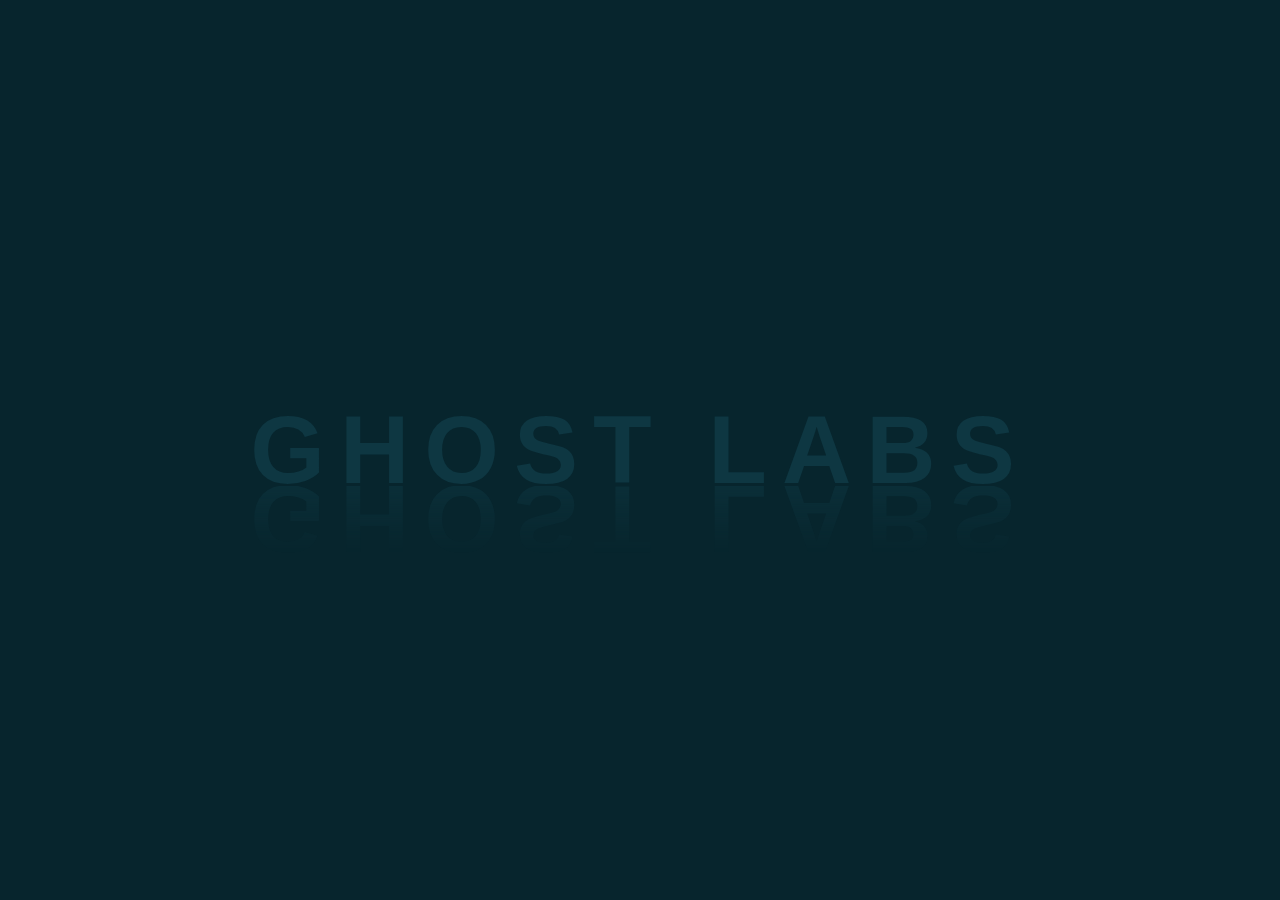
<file: index.html>
<!doctype html>
<html lang="en">
  <head>
    <meta charset="utf-8">
    <meta name="viewport" content="width=device-width, initial-scale=1">
    <title>WELCOME TO GHOST LABS</title>
    <link rel="stylesheet" href="css/anmate.css">
  </head>
  <body>
    <a href="home.html"><h2 contenteditable="true">GHOST LABS</h2></a>
  </body>
</html>
</file>
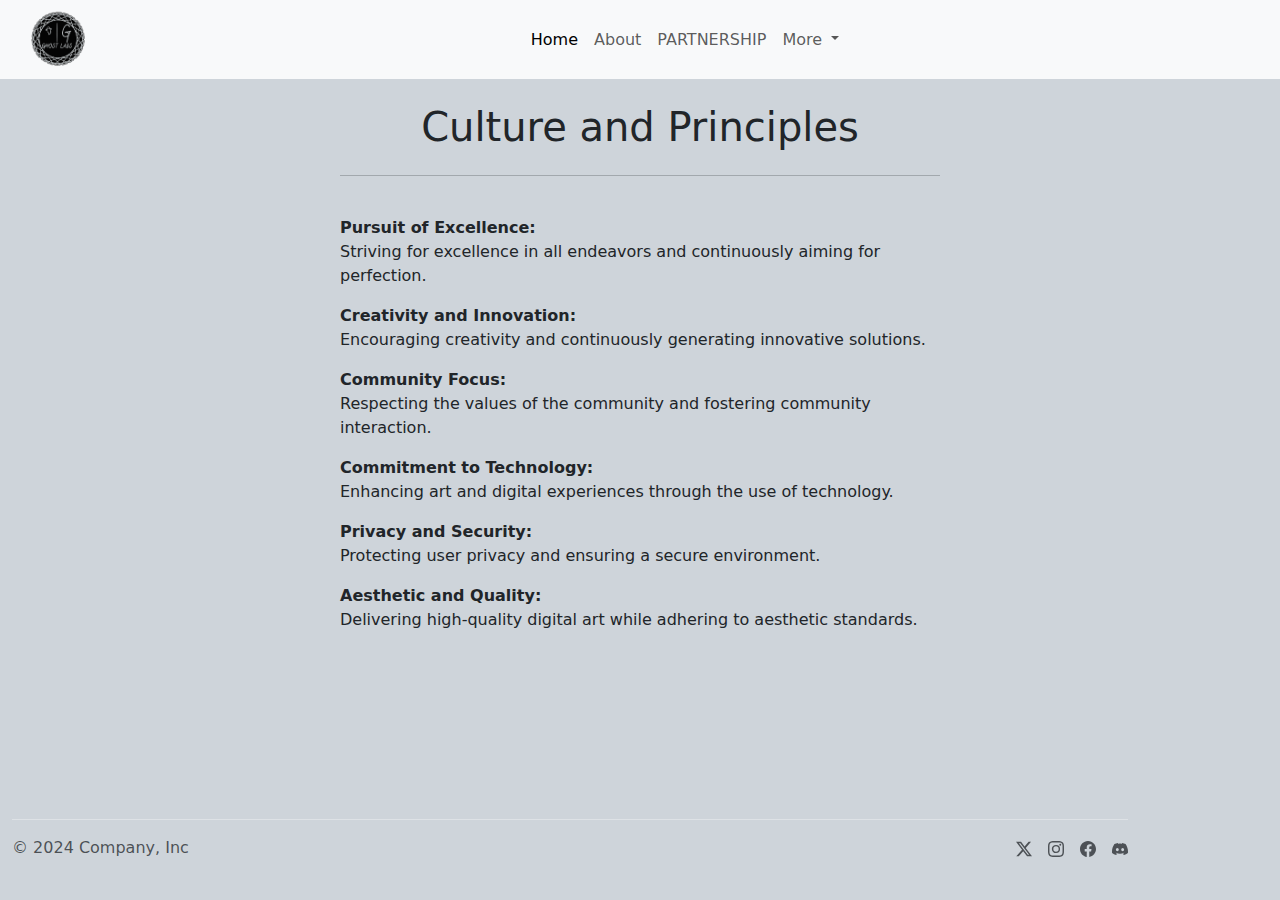
<file: Culture-and-Principles.html>
<!doctype html>
<html lang="en">

<head>
  <meta charset="utf-8">
  <meta name="viewport" content="width=device-width, initial-scale=1">
  <title>WELCOME TO GHOST LABS</title>
  <link rel="stylesheet" href="css/style.css">
  <link href="https://cdn.jsdelivr.net/npm/bootstrap@5.3.3/dist/css/bootstrap.min.css" rel="stylesheet"
    integrity="sha384-QWTKZyjpPEjISv5WaRU9OFeRpok6YctnYmDr5pNlyT2bRjXh0JMhjY6hW+ALEwIH" crossorigin="anonymous">
</head>

<body>

  <nav class="navbar sticky-sm-top navbar-expand-lg bg-body-tertiary">
    <div class="container-fluid" style="max-height:63px;">
      <img id="myImage" class="img-fluid" src="assent/ghost labs logo.svg" alt="logo">
      <button class="navbar-toggler" type="button" data-bs-toggle="collapse" data-bs-target="#navbarNavDropdown" aria-controls="navbarNavDropdown" aria-expanded="false" aria-label="Toggle navigation">
        <span class="navbar-toggler-icon"></span>
      </button>
      <div class="collapse navbar-collapse justify-content-evenly" id="navbarNavDropdown">
        <ul class="navbar-nav d-flex justify-content-end">
          <li class="nav-item">
            <a class="nav-link active" aria-current="page" href="home.html">Home</a>
          </li>
          <li class="nav-item">
            <a class="nav-link" href="about.html">About</a>
          </li>
          <li class="nav-item">
            <a class="nav-link" href="partnershıp.html">PARTNERSHIP</a>
          </li>
          <li class="nav-item dropdown">
            <a class="nav-link dropdown-toggle" href="#" role="button" data-bs-toggle="dropdown" aria-expanded="false">
              More
            </a>
            <ul class="dropdown-menu">
              <li><a class="dropdown-item" href="licence.html">Licence</a></li>
              <li><a class="dropdown-item" href="Culture-and-Principles.html">Culture
                and Principles</a></li>
              <li><a class="dropdown-item" href="termsconditions.html">TERMS &
                CONDITIONS</a></li>
            </ul>
          </li>
        </ul>
      </div>
    </div>
  </nav>

  <main class="container d-flex justify-content-center">
    <div class="row">
      <div class="col-sm-12">
        <br>
        <header class="justify-content-center d-flex">
          <h1>Culture and Principles </h1>
        </header>
        <hr>
        <br>
        <div class="align-self-center" id="yourElement">
          <p>
            <strong>Pursuit of Excellence:</strong> <br> Striving for excellence in all endeavors and continuously aiming for
            perfection.
          </p>
          <p>
            <strong>Creativity and Innovation:</strong> <br> Encouraging creativity and continuously generating innovative
            solutions.
          </p>
          <p>

            <strong>Community Focus:</strong> <br> Respecting the values of the community and fostering community
            interaction.
          </p>
          <p>

            <strong>Commitment to Technology:</strong> <br> Enhancing art and digital experiences through the use of
            technology.
          </p>
          <p>

            <strong>Privacy and Security:</strong> <br> Protecting user privacy and ensuring a secure environment.
          </p>
          <p>

            <strong>Aesthetic and Quality:</strong> <br> Delivering high-quality digital art while adhering to aesthetic
            standards.
          </p>
          <p>
        </div>
      </div>
    </div>

  </main>

  <!-- <script src="js/footer.js"></script> -->

  <script src="https://cdn.jsdelivr.net/npm/bootstrap@5.3.3/dist/js/bootstrap.bundle.min.js"
    integrity="sha384-YvpcrYf0tY3lHB60NNkmXc5s9fDVZLESaAA55NDzOxhy9GkcIdslK1eN7N6jIeHz"
    crossorigin="anonymous"></script>
<script src="js/imgno.js"></script>
<script src="js/style.js"></script>
<script src="js/footer.js"></script>
<div class="container " id="footer">
  <footer class="footer mt-auto  d-flex flex-wrap justify-content-between align-items-center py-3 my-4 border-top">
    <div class="col-md-4 d-flex align-items-center">
      <span class="mb-3 mb-md-0 text-body-secondary">© 2024 Company, Inc</span>
    </div>

    <ul class="nav col-md-4  justify-content-end list-unstyled d-flex">
      <li class="ms-3"><a class="text-body-secondary" href="https://twitter.com/labs_ghost"><svg xmlns="http://www.w3.org/2000/svg" width="16"
            height="16" fill="currentColor" class="bi bi-twitter-x" viewBox="0 0 16 16">
            <path
              d="M12.6.75h2.454l-5.36 6.142L16 15.25h-4.937l-3.867-5.07-4.425 5.07H.316l5.733-6.57L0 .75h5.063l3.495 4.633L12.601.75Zm-.86 13.028h1.36L4.323 2.145H2.865z" />
          </svg></a></li>
      <li class="ms-3"><a class="text-body-secondary" href="https://www.instagram.com/labs_ghost/"><svg xmlns="http://www.w3.org/2000/svg" width="16"
            height="16" fill="currentColor" class="bi bi-instagram" viewBox="0 0 16 16">
            <path
              d="M8 0C5.829 0 5.556.01 4.703.048 3.85.088 3.269.222 2.76.42a3.9 3.9 0 0 0-1.417.923A3.9 3.9 0 0 0 .42 2.76C.222 3.268.087 3.85.048 4.7.01 5.555 0 5.827 0 8.001c0 2.172.01 2.444.048 3.297.04.852.174 1.433.372 1.942.205.526.478.972.923 1.417.444.445.89.719 1.416.923.51.198 1.09.333 1.942.372C5.555 15.99 5.827 16 8 16s2.444-.01 3.298-.048c.851-.04 1.434-.174 1.943-.372a3.9 3.9 0 0 0 1.416-.923c.445-.445.718-.891.923-1.417.197-.509.332-1.09.372-1.942C15.99 10.445 16 10.173 16 8s-.01-2.445-.048-3.299c-.04-.851-.175-1.433-.372-1.941a3.9 3.9 0 0 0-.923-1.417A3.9 3.9 0 0 0 13.24.42c-.51-.198-1.092-.333-1.943-.372C10.443.01 10.172 0 7.998 0zm-.717 1.442h.718c2.136 0 2.389.007 3.232.046.78.035 1.204.166 1.486.275.373.145.64.319.92.599s.453.546.598.92c.11.281.24.705.275 1.485.039.843.047 1.096.047 3.231s-.008 2.389-.047 3.232c-.035.78-.166 1.203-.275 1.485a2.5 2.5 0 0 1-.599.919c-.28.28-.546.453-.92.598-.28.11-.704.24-1.485.276-.843.038-1.096.047-3.232.047s-2.39-.009-3.233-.047c-.78-.036-1.203-.166-1.485-.276a2.5 2.5 0 0 1-.92-.598 2.5 2.5 0 0 1-.6-.92c-.109-.281-.24-.705-.275-1.485-.038-.843-.046-1.096-.046-3.233s.008-2.388.046-3.231c.036-.78.166-1.204.276-1.486.145-.373.319-.64.599-.92s.546-.453.92-.598c.282-.11.705-.24 1.485-.276.738-.034 1.024-.044 2.515-.045zm4.988 1.328a.96.96 0 1 0 0 1.92.96.96 0 0 0 0-1.92m-4.27 1.122a4.109 4.109 0 1 0 0 8.217 4.109 4.109 0 0 0 0-8.217m0 1.441a2.667 2.667 0 1 1 0 5.334 2.667 2.667 0 0 1 0-5.334" />
          </svg></a></li>
      <li class="ms-3"><a class="text-body-secondary" href="https://www.facebook.com/profile.php?id=61555686035013"><svg xmlns="http://www.w3.org/2000/svg" width="16"
            height="16" fill="currentColor" class="bi bi-facebook" viewBox="0 0 16 16">
            <path
              d="M16 8.049c0-4.446-3.582-8.05-8-8.05C3.58 0-.002 3.603-.002 8.05c0 4.017 2.926 7.347 6.75 7.951v-5.625h-2.03V8.05H6.75V6.275c0-2.017 1.195-3.131 3.022-3.131.876 0 1.791.157 1.791.157v1.98h-1.009c-.993 0-1.303.621-1.303 1.258v1.51h2.218l-.354 2.326H9.25V16c3.824-.604 6.75-3.934 6.75-7.951" />
          </svg></a></li>
      <li class="ms-3"><a class="text-body-secondary" href="#"><svg xmlns="http://www.w3.org/2000/svg" width="16"
            height="16" fill="currentColor" class="bi bi-discord" viewBox="0 0 16 16">
            <path
              d="M13.545 2.907a13.2 13.2 0 0 0-3.257-1.011.05.05 0 0 0-.052.025c-.141.25-.297.577-.406.833a12.2 12.2 0 0 0-3.658 0 8 8 0 0 0-.412-.833.05.05 0 0 0-.052-.025c-1.125.194-2.22.534-3.257 1.011a.04.04 0 0 0-.021.018C.356 6.024-.213 9.047.066 12.032q.003.022.021.037a13.3 13.3 0 0 0 3.995 2.02.05.05 0 0 0 .056-.019q.463-.63.818-1.329a.05.05 0 0 0-.01-.059l-.018-.011a9 9 0 0 1-1.248-.595.05.05 0 0 1-.02-.066l.015-.019q.127-.095.248-.195a.05.05 0 0 1 .051-.007c2.619 1.196 5.454 1.196 8.041 0a.05.05 0 0 1 .053.007q.121.1.248.195a.05.05 0 0 1-.004.085 8 8 0 0 1-1.249.594.05.05 0 0 0-.03.03.05.05 0 0 0 .003.041c.24.465.515.909.817 1.329a.05.05 0 0 0 .056.019 13.2 13.2 0 0 0 4.001-2.02.05.05 0 0 0 .021-.037c.334-3.451-.559-6.449-2.366-9.106a.03.03 0 0 0-.02-.019m-8.198 7.307c-.789 0-1.438-.724-1.438-1.612s.637-1.613 1.438-1.613c.807 0 1.45.73 1.438 1.613 0 .888-.637 1.612-1.438 1.612m5.316 0c-.788 0-1.438-.724-1.438-1.612s.637-1.613 1.438-1.613c.807 0 1.451.73 1.438 1.613 0 .888-.631 1.612-1.438 1.612" />
          </svg></a></li>
    </ul>
  </footer>
</div>
</body>

</html>
</file>
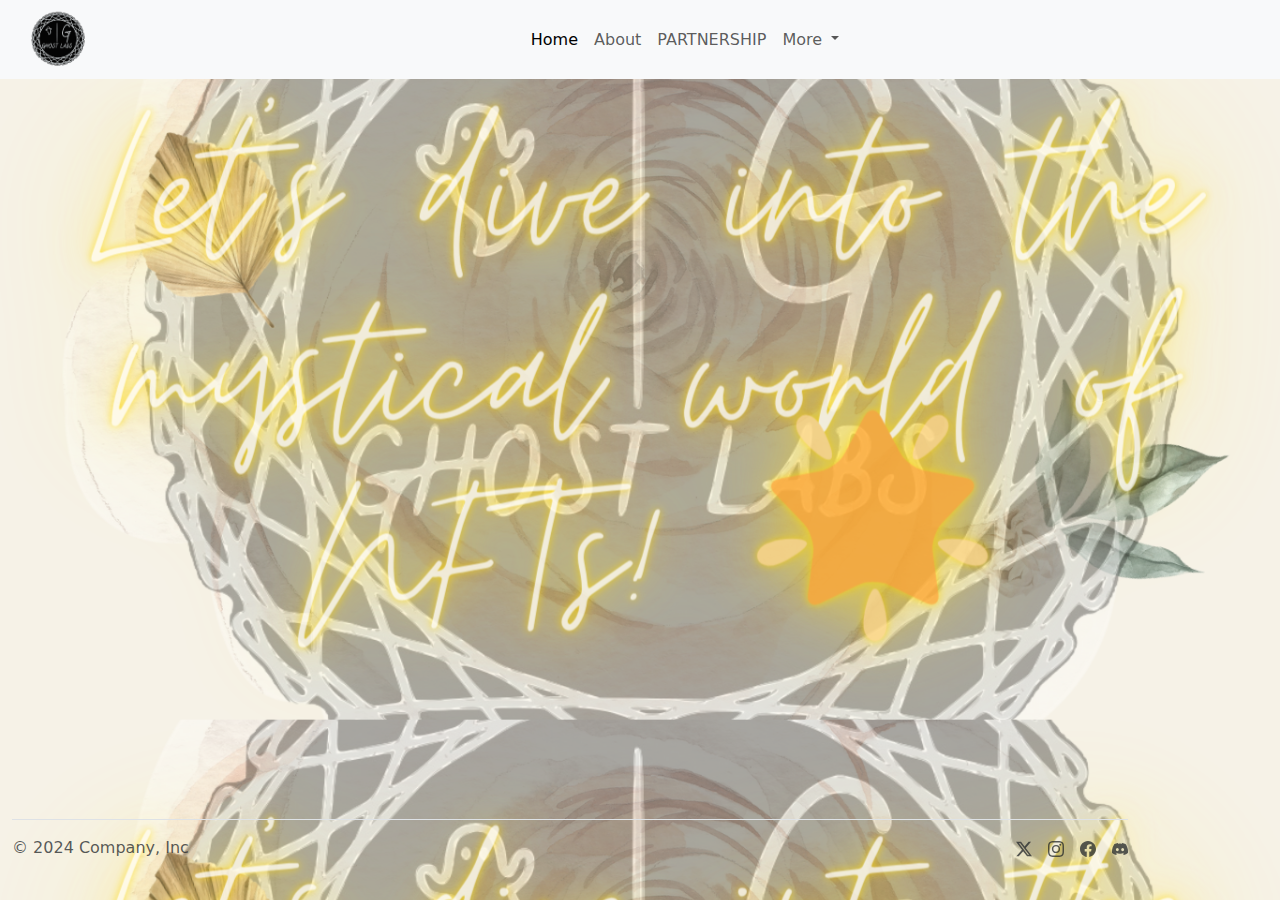
<file: home.html>
<!doctype html>
<html lang="en">

<head>
  <meta charset="utf-8">
  <meta name="viewport" content="width=device-width, initial-scale=1">
  <title>WELCOME TO GHOST LABS</title>
  <style>
    body {
      background-color: var(--bs-gray-400) !important;
    }
  </style>
  <link href="https://cdn.jsdelivr.net/npm/bootstrap@5.3.3/dist/css/bootstrap.min.css" rel="stylesheet"
    integrity="sha384-QWTKZyjpPEjISv5WaRU9OFeRpok6YctnYmDr5pNlyT2bRjXh0JMhjY6hW+ALEwIH" crossorigin="anonymous">
</head>

<body>

  <nav class="navbar sticky-sm-top navbar-expand-lg bg-body-tertiary">
    <div class="container-fluid" style="max-height:63px;">
      <img id="myImage" class="img-fluid" src="assent/ghost labs logo.svg" alt="logo">
      <button class="navbar-toggler" type="button" data-bs-toggle="collapse" data-bs-target="#navbarNavDropdown" aria-controls="navbarNavDropdown" aria-expanded="false" aria-label="Toggle navigation">
        <span class="navbar-toggler-icon"></span>
      </button>
      <div class="collapse navbar-collapse justify-content-evenly" id="navbarNavDropdown">
        <ul class="navbar-nav d-flex justify-content-end">
          <li class="nav-item">
            <a class="nav-link active" aria-current="page" href="home.html">Home</a>
          </li>
          <li class="nav-item">
            <a class="nav-link" href="about.html">About</a>
          </li>
          <li class="nav-item">
            <a class="nav-link" href="partnersh%C4%B1p.html">PARTNERSHIP</a>
          </li>
          <li class="nav-item dropdown">
            <a class="nav-link dropdown-toggle" href="#" role="button" data-bs-toggle="dropdown" aria-expanded="false">
              More
            </a>
            <ul class="dropdown-menu">
              <li><a class="dropdown-item" href="licence.html">Licence</a></li>
              <li><a class="dropdown-item" href="Culture-and-Principles.html">Culture
                and Principles</a></li>
              <li><a class="dropdown-item" href="terms&conditions.html">TERMS &
                CONDITIONS</a></li>
            </ul>
          </li>
        </ul>
      </div>
    </div>
  </nav>

  <script src="js/imgno.js"></script>
  <script src="js/script.js"></script>
  <script src="js/footer.js"></script>

  <script src="https://cdn.jsdelivr.net/npm/bootstrap@5.3.3/dist/js/bootstrap.bundle.min.js"
    integrity="sha384-YvpcrYf0tY3lHB60NNkmXc5s9fDVZLESaAA55NDzOxhy9GkcIdslK1eN7N6jIeHz"
    crossorigin="anonymous"></script>

  <div class="container " id="footer">
    <footer class="footer mt-auto  d-flex flex-wrap justify-content-between align-items-center py-3 my-4 border-top">
      <div class="col-md-4 d-flex align-items-center">
        <span class="mb-3 mb-md-0 text-body-secondary">© 2024 Company, Inc</span>
      </div>

      <ul class="nav col-md-4  justify-content-end list-unstyled d-flex">
        <li class="ms-3"><a class="text-body-secondary" href="https://twitter.com/labs_ghost"><svg xmlns="http://www.w3.org/2000/svg" width="16"
              height="16" fill="currentColor" class="bi bi-twitter-x" viewBox="0 0 16 16">
              <path
                d="M12.6.75h2.454l-5.36 6.142L16 15.25h-4.937l-3.867-5.07-4.425 5.07H.316l5.733-6.57L0 .75h5.063l3.495 4.633L12.601.75Zm-.86 13.028h1.36L4.323 2.145H2.865z" />
            </svg></a></li>
        <li class="ms-3"><a class="text-body-secondary" href="https://www.instagram.com/labs_ghost/"><svg xmlns="http://www.w3.org/2000/svg" width="16"
              height="16" fill="currentColor" class="bi bi-instagram" viewBox="0 0 16 16">
              <path
                d="M8 0C5.829 0 5.556.01 4.703.048 3.85.088 3.269.222 2.76.42a3.9 3.9 0 0 0-1.417.923A3.9 3.9 0 0 0 .42 2.76C.222 3.268.087 3.85.048 4.7.01 5.555 0 5.827 0 8.001c0 2.172.01 2.444.048 3.297.04.852.174 1.433.372 1.942.205.526.478.972.923 1.417.444.445.89.719 1.416.923.51.198 1.09.333 1.942.372C5.555 15.99 5.827 16 8 16s2.444-.01 3.298-.048c.851-.04 1.434-.174 1.943-.372a3.9 3.9 0 0 0 1.416-.923c.445-.445.718-.891.923-1.417.197-.509.332-1.09.372-1.942C15.99 10.445 16 10.173 16 8s-.01-2.445-.048-3.299c-.04-.851-.175-1.433-.372-1.941a3.9 3.9 0 0 0-.923-1.417A3.9 3.9 0 0 0 13.24.42c-.51-.198-1.092-.333-1.943-.372C10.443.01 10.172 0 7.998 0zm-.717 1.442h.718c2.136 0 2.389.007 3.232.046.78.035 1.204.166 1.486.275.373.145.64.319.92.599s.453.546.598.92c.11.281.24.705.275 1.485.039.843.047 1.096.047 3.231s-.008 2.389-.047 3.232c-.035.78-.166 1.203-.275 1.485a2.5 2.5 0 0 1-.599.919c-.28.28-.546.453-.92.598-.28.11-.704.24-1.485.276-.843.038-1.096.047-3.232.047s-2.39-.009-3.233-.047c-.78-.036-1.203-.166-1.485-.276a2.5 2.5 0 0 1-.92-.598 2.5 2.5 0 0 1-.6-.92c-.109-.281-.24-.705-.275-1.485-.038-.843-.046-1.096-.046-3.233s.008-2.388.046-3.231c.036-.78.166-1.204.276-1.486.145-.373.319-.64.599-.92s.546-.453.92-.598c.282-.11.705-.24 1.485-.276.738-.034 1.024-.044 2.515-.045zm4.988 1.328a.96.96 0 1 0 0 1.92.96.96 0 0 0 0-1.92m-4.27 1.122a4.109 4.109 0 1 0 0 8.217 4.109 4.109 0 0 0 0-8.217m0 1.441a2.667 2.667 0 1 1 0 5.334 2.667 2.667 0 0 1 0-5.334" />
            </svg></a></li>
        <li class="ms-3"><a class="text-body-secondary" href="https://www.facebook.com/profile.php?id=61555686035013"><svg xmlns="http://www.w3.org/2000/svg" width="16"
              height="16" fill="currentColor" class="bi bi-facebook" viewBox="0 0 16 16">
              <path
                d="M16 8.049c0-4.446-3.582-8.05-8-8.05C3.58 0-.002 3.603-.002 8.05c0 4.017 2.926 7.347 6.75 7.951v-5.625h-2.03V8.05H6.75V6.275c0-2.017 1.195-3.131 3.022-3.131.876 0 1.791.157 1.791.157v1.98h-1.009c-.993 0-1.303.621-1.303 1.258v1.51h2.218l-.354 2.326H9.25V16c3.824-.604 6.75-3.934 6.75-7.951" />
            </svg></a></li>
        <li class="ms-3"><a class="text-body-secondary" href="#"><svg xmlns="http://www.w3.org/2000/svg" width="16"
              height="16" fill="currentColor" class="bi bi-discord" viewBox="0 0 16 16">
              <path
                d="M13.545 2.907a13.2 13.2 0 0 0-3.257-1.011.05.05 0 0 0-.052.025c-.141.25-.297.577-.406.833a12.2 12.2 0 0 0-3.658 0 8 8 0 0 0-.412-.833.05.05 0 0 0-.052-.025c-1.125.194-2.22.534-3.257 1.011a.04.04 0 0 0-.021.018C.356 6.024-.213 9.047.066 12.032q.003.022.021.037a13.3 13.3 0 0 0 3.995 2.02.05.05 0 0 0 .056-.019q.463-.63.818-1.329a.05.05 0 0 0-.01-.059l-.018-.011a9 9 0 0 1-1.248-.595.05.05 0 0 1-.02-.066l.015-.019q.127-.095.248-.195a.05.05 0 0 1 .051-.007c2.619 1.196 5.454 1.196 8.041 0a.05.05 0 0 1 .053.007q.121.1.248.195a.05.05 0 0 1-.004.085 8 8 0 0 1-1.249.594.05.05 0 0 0-.03.03.05.05 0 0 0 .003.041c.24.465.515.909.817 1.329a.05.05 0 0 0 .056.019 13.2 13.2 0 0 0 4.001-2.02.05.05 0 0 0 .021-.037c.334-3.451-.559-6.449-2.366-9.106a.03.03 0 0 0-.02-.019m-8.198 7.307c-.789 0-1.438-.724-1.438-1.612s.637-1.613 1.438-1.613c.807 0 1.45.73 1.438 1.613 0 .888-.637 1.612-1.438 1.612m5.316 0c-.788 0-1.438-.724-1.438-1.612s.637-1.613 1.438-1.613c.807 0 1.451.73 1.438 1.613 0 .888-.631 1.612-1.438 1.612" />
            </svg></a></li>
      </ul>
    </footer>
  </div>
</body>

</html>
</file>
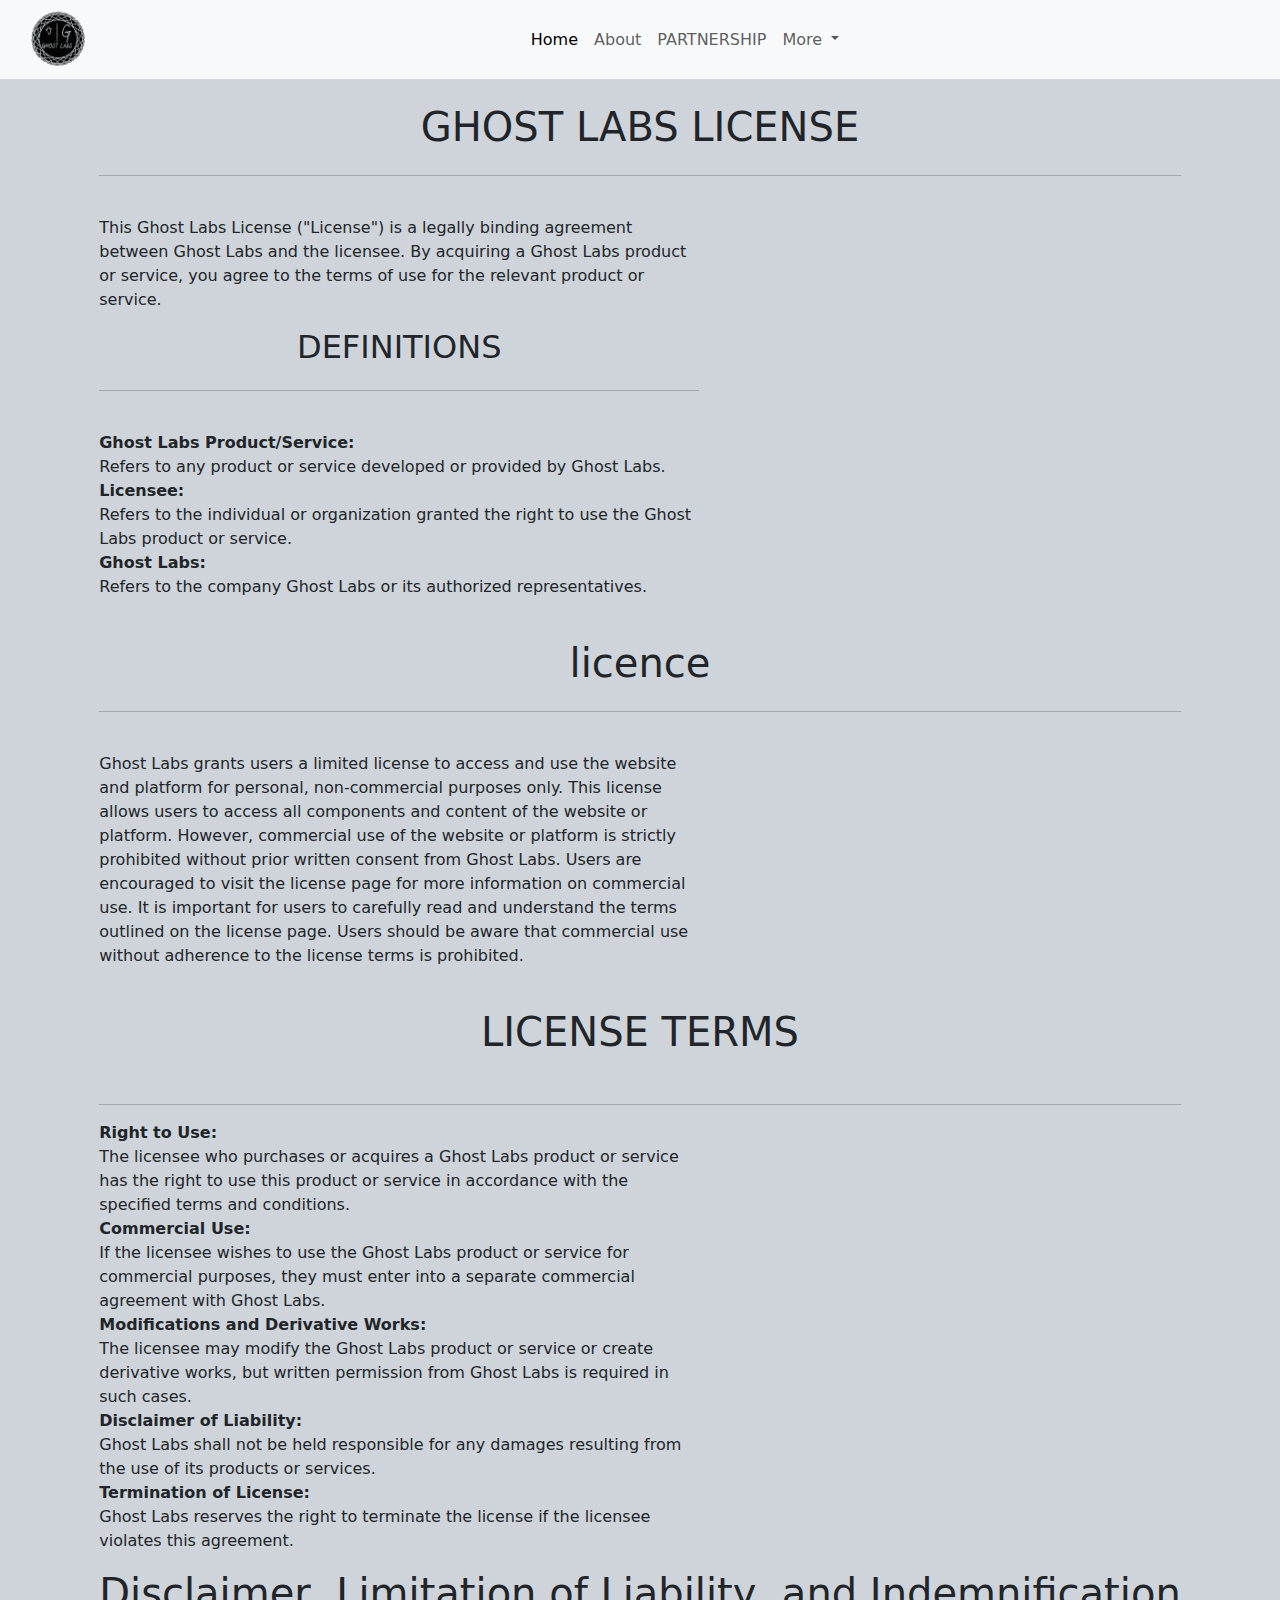
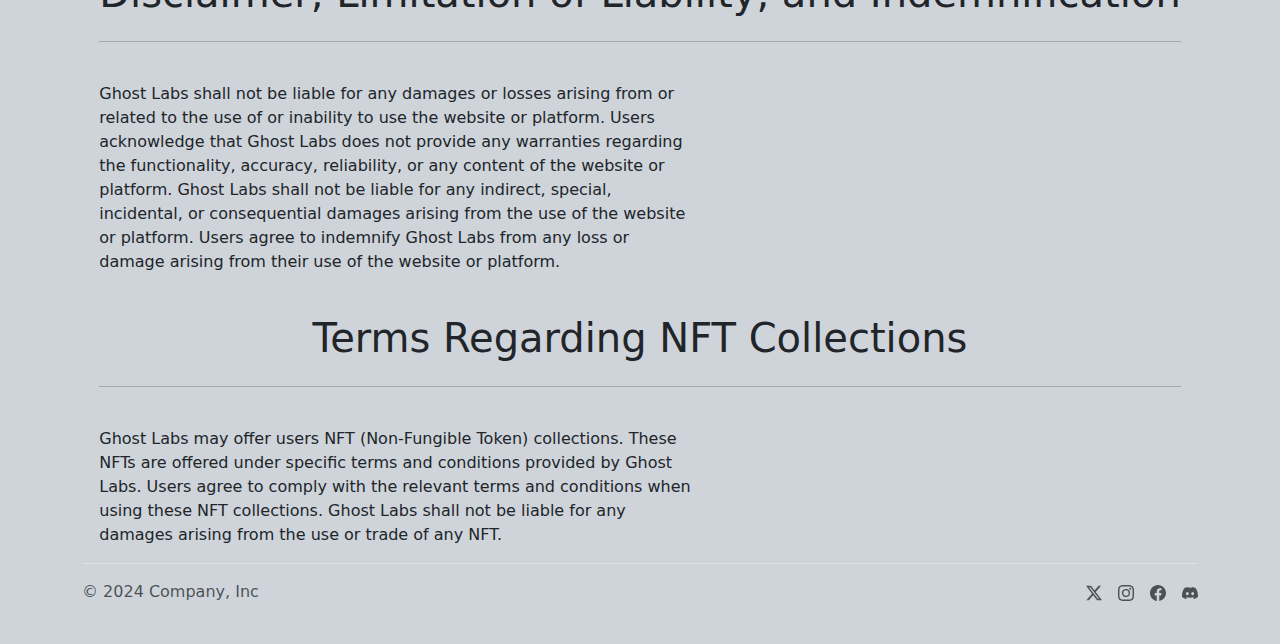
<file: licence.html>
<!doctype html>
<html lang="en">

<head>
  <meta charset="utf-8">
  <meta name="viewport" content="width=device-width, initial-scale=1">
  <title>WELCOME TO GHOST LABS</title>
  <link rel="stylesheet" href="css/style.css">
  <link href="https://cdn.jsdelivr.net/npm/bootstrap@5.3.3/dist/css/bootstrap.min.css" rel="stylesheet"
    integrity="sha384-QWTKZyjpPEjISv5WaRU9OFeRpok6YctnYmDr5pNlyT2bRjXh0JMhjY6hW+ALEwIH" crossorigin="anonymous">
</head>

<body>

  <nav class="navbar sticky-sm-top navbar-expand-lg bg-body-tertiary">
    <div class="container-fluid" style="max-height:63px;">
      <img id="myImage" class="img-fluid" src="assent/ghost labs logo.svg" alt="logo">
      <button class="navbar-toggler" type="button" data-bs-toggle="collapse" data-bs-target="#navbarNavDropdown" aria-controls="navbarNavDropdown" aria-expanded="false" aria-label="Toggle navigation">
        <span class="navbar-toggler-icon"></span>
      </button>
      <div class="collapse navbar-collapse justify-content-evenly" id="navbarNavDropdown">
        <ul class="navbar-nav d-flex justify-content-end">
          <li class="nav-item">
            <a class="nav-link active" aria-current="page" href="home.html">Home</a>
          </li>
          <li class="nav-item">
            <a class="nav-link" href="about.html">About</a>
          </li>
          <li class="nav-item">
            <a class="nav-link" href="partnershıp.html">PARTNERSHIP</a>
          </li>
          <li class="nav-item dropdown">
            <a class="nav-link dropdown-toggle" href="#" role="button" data-bs-toggle="dropdown" aria-expanded="false">
              More
            </a>
            <ul class="dropdown-menu">
              <li><a class="dropdown-item" href="licence.html">Licence</a></li>
              <li><a class="dropdown-item" href="Culture-and-Principles.html">Culture
                and Principles</a></li>
              <li><a class="dropdown-item" href="termsconditions.html">TERMS &
                CONDITIONS</a></li>
            </ul>
          </li>
        </ul>
      </div>
    </div>
  </nav>
  
  <main class="container-fluid d-flex justify-content-center">
    <div class="row">
      <div class="col-sm-12">
        <br>
        <header class="justify-content-center d-flex">
          <h1>GHOST LABS LICENSE</h1>
        </header>
        <hr>
        <br>
        <div class="align-self-center" id="yourElement">
          <p>This Ghost Labs License ("License") is a legally binding agreement between Ghost Labs and the licensee. By
            acquiring a Ghost Labs product or service, you agree to the terms of use for the relevant product or
            service.
          </p>
          <header class="justify-content-center d-flex">
            <h2>DEFINITIONS</h2>
          </header>
          <hr>
          <br>
          <div class="align-self-center" id="yourElement"></div>
          <p>
            <strong>Ghost Labs Product/Service:</strong><br>
            Refers to any product or service developed or provided by Ghost Labs.
            <br>
            <strong>Licensee:</strong><br>
            Refers to the individual or organization granted the right to use the Ghost Labs product or service.
            <br>
            <strong>Ghost Labs:</strong><br>
            Refers to the company Ghost Labs or its authorized representatives.
          </p>

        </div>
        <br>
        <header class="justify-content-center d-flex">
          <h1>licence</h1>
        </header>
        <hr>
        <br>
        <div class="align-self-center" id="yourElement">
          <p>Ghost Labs grants users a limited license to access and use the website and platform for personal,
            non-commercial purposes only. This license allows users to access all components and content of the website
            or platform. However, commercial use of the website or platform is strictly prohibited without prior written
            consent from Ghost Labs.

            Users are encouraged to visit the license page for more information on commercial use. It is important for
            users to carefully read and understand the terms outlined on the license page. Users should be aware that
            commercial use without adherence to the license terms is prohibited.
          </p>
        </div>
        <br>
        <header class="justify-content-center d-flex">
          <h1>LICENSE TERMS</h1>
        </header>
        <br>
        <hr>
        <div class="align-self-center" id="yourElement">
          <p>

            <strong>Right to Use:</strong><br> The licensee who purchases or acquires a Ghost Labs product or service
            has the right to use this product or service in accordance with the specified terms and conditions.

            <br><strong>Commercial Use:</strong><br> If the licensee wishes to use the Ghost Labs product or service for
            commercial purposes, they must enter into a separate commercial agreement with Ghost Labs.

            <br><strong>Modifications and Derivative Works:</strong><br> The licensee may modify the Ghost Labs product or
            service or create derivative works, but written permission from Ghost Labs is required in such cases.

            <br><strong>Disclaimer of Liability:</strong><br> Ghost Labs shall not be held responsible for any damages
            resulting from the use of its products or services.

            <br><strong>Termination of License:</strong><br> Ghost Labs reserves the right to terminate the license if the
            licensee violates this agreement.
          </p>
        </div>
        <header class="justify-content-center d-flex">
          <h1>Disclaimer, Limitation of Liability, and Indemnification</h1>
        </header>
        <hr>
        <br>
        <div class="align-self-center" id="yourElement">
          <p>Ghost Labs shall not be liable for any damages or losses arising from or related to the use of or inability
            to use the website or platform. Users acknowledge that Ghost Labs does not provide any warranties regarding
            the functionality, accuracy, reliability, or any content of the website or platform.

            Ghost Labs shall not be liable for any indirect, special, incidental, or consequential damages arising from
            the use of the website or platform. Users agree to indemnify Ghost Labs from any loss or damage arising from
            their use of the website or platform.</p>
        </div>
        <br>
        <header class="justify-content-center d-flex">
          <h1>Terms Regarding NFT Collections</h1>
        </header>
        <hr>
        <br>
        <div class="align-self-center" id="yourElement">
          <p>Ghost Labs may offer users NFT (Non-Fungible Token) collections. These NFTs are offered under specific
            terms and conditions provided by Ghost Labs. Users agree to comply with the relevant terms and conditions
            when using these NFT collections. Ghost Labs shall not be liable for any damages arising from the use or
            trade of any NFT.</p>
        </div>

      </div>
    </div>

  </main>

  <script src="js/footer.js"></script>
  <script src="js/imgno.js"></script>
  <script src="js/style.js"></script>
  <script src="https://cdn.jsdelivr.net/npm/bootstrap@5.3.3/dist/js/bootstrap.bundle.min.js"
    integrity="sha384-YvpcrYf0tY3lHB60NNkmXc5s9fDVZLESaAA55NDzOxhy9GkcIdslK1eN7N6jIeHz"
    crossorigin="anonymous"></script>

    <div class="container " id="footer">
      <footer class="footer mt-auto  d-flex flex-wrap justify-content-between align-items-center py-3 my-4 border-top">
        <div class="col-md-4 d-flex align-items-center">
          <span class="mb-3 mb-md-0 text-body-secondary">© 2024 Company, Inc</span>
        </div>
  
        <ul class="nav col-md-4  justify-content-end list-unstyled d-flex">
          <li class="ms-3"><a class="text-body-secondary" href="https://twitter.com/labs_ghost"><svg xmlns="http://www.w3.org/2000/svg" width="16"
                height="16" fill="currentColor" class="bi bi-twitter-x" viewBox="0 0 16 16">
                <path
                  d="M12.6.75h2.454l-5.36 6.142L16 15.25h-4.937l-3.867-5.07-4.425 5.07H.316l5.733-6.57L0 .75h5.063l3.495 4.633L12.601.75Zm-.86 13.028h1.36L4.323 2.145H2.865z" />
              </svg></a></li>
          <li class="ms-3"><a class="text-body-secondary" href="https://www.instagram.com/labs_ghost/"><svg xmlns="http://www.w3.org/2000/svg" width="16"
                height="16" fill="currentColor" class="bi bi-instagram" viewBox="0 0 16 16">
                <path
                  d="M8 0C5.829 0 5.556.01 4.703.048 3.85.088 3.269.222 2.76.42a3.9 3.9 0 0 0-1.417.923A3.9 3.9 0 0 0 .42 2.76C.222 3.268.087 3.85.048 4.7.01 5.555 0 5.827 0 8.001c0 2.172.01 2.444.048 3.297.04.852.174 1.433.372 1.942.205.526.478.972.923 1.417.444.445.89.719 1.416.923.51.198 1.09.333 1.942.372C5.555 15.99 5.827 16 8 16s2.444-.01 3.298-.048c.851-.04 1.434-.174 1.943-.372a3.9 3.9 0 0 0 1.416-.923c.445-.445.718-.891.923-1.417.197-.509.332-1.09.372-1.942C15.99 10.445 16 10.173 16 8s-.01-2.445-.048-3.299c-.04-.851-.175-1.433-.372-1.941a3.9 3.9 0 0 0-.923-1.417A3.9 3.9 0 0 0 13.24.42c-.51-.198-1.092-.333-1.943-.372C10.443.01 10.172 0 7.998 0zm-.717 1.442h.718c2.136 0 2.389.007 3.232.046.78.035 1.204.166 1.486.275.373.145.64.319.92.599s.453.546.598.92c.11.281.24.705.275 1.485.039.843.047 1.096.047 3.231s-.008 2.389-.047 3.232c-.035.78-.166 1.203-.275 1.485a2.5 2.5 0 0 1-.599.919c-.28.28-.546.453-.92.598-.28.11-.704.24-1.485.276-.843.038-1.096.047-3.232.047s-2.39-.009-3.233-.047c-.78-.036-1.203-.166-1.485-.276a2.5 2.5 0 0 1-.92-.598 2.5 2.5 0 0 1-.6-.92c-.109-.281-.24-.705-.275-1.485-.038-.843-.046-1.096-.046-3.233s.008-2.388.046-3.231c.036-.78.166-1.204.276-1.486.145-.373.319-.64.599-.92s.546-.453.92-.598c.282-.11.705-.24 1.485-.276.738-.034 1.024-.044 2.515-.045zm4.988 1.328a.96.96 0 1 0 0 1.92.96.96 0 0 0 0-1.92m-4.27 1.122a4.109 4.109 0 1 0 0 8.217 4.109 4.109 0 0 0 0-8.217m0 1.441a2.667 2.667 0 1 1 0 5.334 2.667 2.667 0 0 1 0-5.334" />
              </svg></a></li>
          <li class="ms-3"><a class="text-body-secondary" href="https://www.facebook.com/profile.php?id=61555686035013"><svg xmlns="http://www.w3.org/2000/svg" width="16"
                height="16" fill="currentColor" class="bi bi-facebook" viewBox="0 0 16 16">
                <path
                  d="M16 8.049c0-4.446-3.582-8.05-8-8.05C3.58 0-.002 3.603-.002 8.05c0 4.017 2.926 7.347 6.75 7.951v-5.625h-2.03V8.05H6.75V6.275c0-2.017 1.195-3.131 3.022-3.131.876 0 1.791.157 1.791.157v1.98h-1.009c-.993 0-1.303.621-1.303 1.258v1.51h2.218l-.354 2.326H9.25V16c3.824-.604 6.75-3.934 6.75-7.951" />
              </svg></a></li>
          <li class="ms-3"><a class="text-body-secondary" href="#"><svg xmlns="http://www.w3.org/2000/svg" width="16"
                height="16" fill="currentColor" class="bi bi-discord" viewBox="0 0 16 16">
                <path
                  d="M13.545 2.907a13.2 13.2 0 0 0-3.257-1.011.05.05 0 0 0-.052.025c-.141.25-.297.577-.406.833a12.2 12.2 0 0 0-3.658 0 8 8 0 0 0-.412-.833.05.05 0 0 0-.052-.025c-1.125.194-2.22.534-3.257 1.011a.04.04 0 0 0-.021.018C.356 6.024-.213 9.047.066 12.032q.003.022.021.037a13.3 13.3 0 0 0 3.995 2.02.05.05 0 0 0 .056-.019q.463-.63.818-1.329a.05.05 0 0 0-.01-.059l-.018-.011a9 9 0 0 1-1.248-.595.05.05 0 0 1-.02-.066l.015-.019q.127-.095.248-.195a.05.05 0 0 1 .051-.007c2.619 1.196 5.454 1.196 8.041 0a.05.05 0 0 1 .053.007q.121.1.248.195a.05.05 0 0 1-.004.085 8 8 0 0 1-1.249.594.05.05 0 0 0-.03.03.05.05 0 0 0 .003.041c.24.465.515.909.817 1.329a.05.05 0 0 0 .056.019 13.2 13.2 0 0 0 4.001-2.02.05.05 0 0 0 .021-.037c.334-3.451-.559-6.449-2.366-9.106a.03.03 0 0 0-.02-.019m-8.198 7.307c-.789 0-1.438-.724-1.438-1.612s.637-1.613 1.438-1.613c.807 0 1.45.73 1.438 1.613 0 .888-.637 1.612-1.438 1.612m5.316 0c-.788 0-1.438-.724-1.438-1.612s.637-1.613 1.438-1.613c.807 0 1.451.73 1.438 1.613 0 .888-.631 1.612-1.438 1.612" />
              </svg></a></li>
        </ul>
      </footer>
    </div>
</body>

</html>
</file>
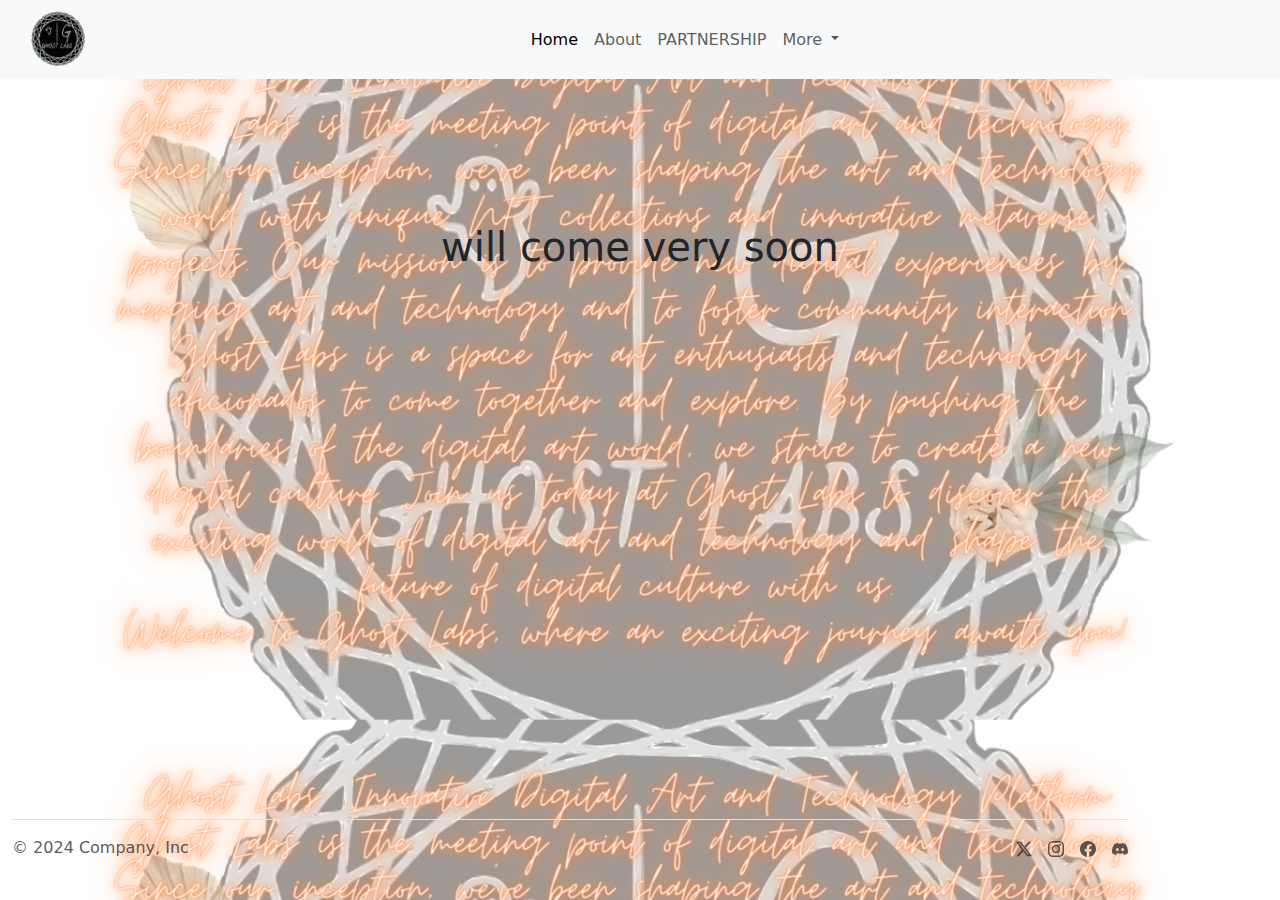
<file: partnershıp.html>
<!doctype html>
<html lang="en">

<head>
  <meta charset="utf-8">
  <meta name="viewport" content="width=device-width, initial-scale=1">
  <title>WELCOME TO GHOST LABS</title>
  <style>
    body {
      background-color: var(--bs-gray-400) !important;
    }
    
  </style>
  <link href="https://cdn.jsdelivr.net/npm/bootstrap@5.3.3/dist/css/bootstrap.min.css" rel="stylesheet"
    integrity="sha384-QWTKZyjpPEjISv5WaRU9OFeRpok6YctnYmDr5pNlyT2bRjXh0JMhjY6hW+ALEwIH" crossorigin="anonymous">
</head>

<body>
  <nav class="navbar sticky-sm-top navbar-expand-lg bg-body-tertiary">
    <div class="container-fluid" style="max-height:63px;">
      <img id="myImage" class="img-fluid" src="assent/ghost labs logo.svg" alt="logo">
      <button class="navbar-toggler" type="button" data-bs-toggle="collapse" data-bs-target="#navbarNavDropdown" aria-controls="navbarNavDropdown" aria-expanded="false" aria-label="Toggle navigation">
        <span class="navbar-toggler-icon"></span>
      </button>
      <div class="collapse navbar-collapse justify-content-evenly" id="navbarNavDropdown">
        <ul class="navbar-nav d-flex justify-content-end">
          <li class="nav-item">
            <a class="nav-link active" aria-current="page" href="home.html">Home</a>
          </li>
          <li class="nav-item">
            <a class="nav-link" href="about.html">About</a>
          </li>
          <li class="nav-item">
            <a class="nav-link" href="partnershıp.html">PARTNERSHIP</a>
          </li>
          <li class="nav-item dropdown">
            <a class="nav-link dropdown-toggle" href="#" role="button" data-bs-toggle="dropdown" aria-expanded="false">
              More
            </a>
            <ul class="dropdown-menu">
              <li><a class="dropdown-item" href="licence.html">Licence</a></li>
              <li><a class="dropdown-item" href="Culture-and-Principles.html">Culture
                and Principles</a></li>
              <li><a class="dropdown-item" href="termsconditions.html">TERMS &
                CONDITIONS</a></li>
            </ul>
          </li>
        </ul>
      </div>
    </div>
  </nav>

  <div class="container mt-5">
    <div class="row mt-5">
      <div class="col-sm-12 mt-5">
        <header class="d-flex mt-5 justify-content-center align-items-center">
          <h1>
            will come very soon
          </h1>
        </header>
      </div>
    </div>
  </div>

  <script>
    const setBackgroundImage = (imageUrl) => {
  const body = document.querySelector('body');
  body.style.backgroundImage = `url(${imageUrl})`;
  body.style.backgroundSize = 'cover';
};

// Replace 'path/to/your/image.jpg' with the actual path to your image
const imageUrl = 'img/Open.png';
setBackgroundImage(imageUrl);
  </script>
    <script src="js/style.js"></script>
  <script src="js/imgno.js"></script>
  <script src="js/footer.js"></script>
  <script src="https://cdn.jsdelivr.net/npm/bootstrap@5.3.3/dist/js/bootstrap.bundle.min.js"
    integrity="sha384-YvpcrYf0tY3lHB60NNkmXc5s9fDVZLESaAA55NDzOxhy9GkcIdslK1eN7N6jIeHz"
    crossorigin="anonymous"></script>
    
    <div class="container " id="footer">
      <footer class="footer mt-auto  d-flex flex-wrap justify-content-between align-items-center py-3 my-4 border-top">
        <div class="col-md-4 d-flex align-items-center">
          <span class="mb-3 mb-md-0 text-body-secondary">© 2024 Company, Inc</span>
        </div>
  
        <ul class="nav col-md-4  justify-content-end list-unstyled d-flex">
          <li class="ms-3"><a class="text-body-secondary" href="https://twitter.com/labs_ghost"><svg xmlns="http://www.w3.org/2000/svg" width="16"
                height="16" fill="currentColor" class="bi bi-twitter-x" viewBox="0 0 16 16">
                <path
                  d="M12.6.75h2.454l-5.36 6.142L16 15.25h-4.937l-3.867-5.07-4.425 5.07H.316l5.733-6.57L0 .75h5.063l3.495 4.633L12.601.75Zm-.86 13.028h1.36L4.323 2.145H2.865z" />
              </svg></a></li>
          <li class="ms-3"><a class="text-body-secondary" href="https://www.instagram.com/labs_ghost/"><svg xmlns="http://www.w3.org/2000/svg" width="16"
                height="16" fill="currentColor" class="bi bi-instagram" viewBox="0 0 16 16">
                <path
                  d="M8 0C5.829 0 5.556.01 4.703.048 3.85.088 3.269.222 2.76.42a3.9 3.9 0 0 0-1.417.923A3.9 3.9 0 0 0 .42 2.76C.222 3.268.087 3.85.048 4.7.01 5.555 0 5.827 0 8.001c0 2.172.01 2.444.048 3.297.04.852.174 1.433.372 1.942.205.526.478.972.923 1.417.444.445.89.719 1.416.923.51.198 1.09.333 1.942.372C5.555 15.99 5.827 16 8 16s2.444-.01 3.298-.048c.851-.04 1.434-.174 1.943-.372a3.9 3.9 0 0 0 1.416-.923c.445-.445.718-.891.923-1.417.197-.509.332-1.09.372-1.942C15.99 10.445 16 10.173 16 8s-.01-2.445-.048-3.299c-.04-.851-.175-1.433-.372-1.941a3.9 3.9 0 0 0-.923-1.417A3.9 3.9 0 0 0 13.24.42c-.51-.198-1.092-.333-1.943-.372C10.443.01 10.172 0 7.998 0zm-.717 1.442h.718c2.136 0 2.389.007 3.232.046.78.035 1.204.166 1.486.275.373.145.64.319.92.599s.453.546.598.92c.11.281.24.705.275 1.485.039.843.047 1.096.047 3.231s-.008 2.389-.047 3.232c-.035.78-.166 1.203-.275 1.485a2.5 2.5 0 0 1-.599.919c-.28.28-.546.453-.92.598-.28.11-.704.24-1.485.276-.843.038-1.096.047-3.232.047s-2.39-.009-3.233-.047c-.78-.036-1.203-.166-1.485-.276a2.5 2.5 0 0 1-.92-.598 2.5 2.5 0 0 1-.6-.92c-.109-.281-.24-.705-.275-1.485-.038-.843-.046-1.096-.046-3.233s.008-2.388.046-3.231c.036-.78.166-1.204.276-1.486.145-.373.319-.64.599-.92s.546-.453.92-.598c.282-.11.705-.24 1.485-.276.738-.034 1.024-.044 2.515-.045zm4.988 1.328a.96.96 0 1 0 0 1.92.96.96 0 0 0 0-1.92m-4.27 1.122a4.109 4.109 0 1 0 0 8.217 4.109 4.109 0 0 0 0-8.217m0 1.441a2.667 2.667 0 1 1 0 5.334 2.667 2.667 0 0 1 0-5.334" />
              </svg></a></li>
          <li class="ms-3"><a class="text-body-secondary" href="https://www.facebook.com/profile.php?id=61555686035013"><svg xmlns="http://www.w3.org/2000/svg" width="16"
                height="16" fill="currentColor" class="bi bi-facebook" viewBox="0 0 16 16">
                <path
                  d="M16 8.049c0-4.446-3.582-8.05-8-8.05C3.58 0-.002 3.603-.002 8.05c0 4.017 2.926 7.347 6.75 7.951v-5.625h-2.03V8.05H6.75V6.275c0-2.017 1.195-3.131 3.022-3.131.876 0 1.791.157 1.791.157v1.98h-1.009c-.993 0-1.303.621-1.303 1.258v1.51h2.218l-.354 2.326H9.25V16c3.824-.604 6.75-3.934 6.75-7.951" />
              </svg></a></li>
          <li class="ms-3"><a class="text-body-secondary" href="#"><svg xmlns="http://www.w3.org/2000/svg" width="16"
                height="16" fill="currentColor" class="bi bi-discord" viewBox="0 0 16 16">
                <path
                  d="M13.545 2.907a13.2 13.2 0 0 0-3.257-1.011.05.05 0 0 0-.052.025c-.141.25-.297.577-.406.833a12.2 12.2 0 0 0-3.658 0 8 8 0 0 0-.412-.833.05.05 0 0 0-.052-.025c-1.125.194-2.22.534-3.257 1.011a.04.04 0 0 0-.021.018C.356 6.024-.213 9.047.066 12.032q.003.022.021.037a13.3 13.3 0 0 0 3.995 2.02.05.05 0 0 0 .056-.019q.463-.63.818-1.329a.05.05 0 0 0-.01-.059l-.018-.011a9 9 0 0 1-1.248-.595.05.05 0 0 1-.02-.066l.015-.019q.127-.095.248-.195a.05.05 0 0 1 .051-.007c2.619 1.196 5.454 1.196 8.041 0a.05.05 0 0 1 .053.007q.121.1.248.195a.05.05 0 0 1-.004.085 8 8 0 0 1-1.249.594.05.05 0 0 0-.03.03.05.05 0 0 0 .003.041c.24.465.515.909.817 1.329a.05.05 0 0 0 .056.019 13.2 13.2 0 0 0 4.001-2.02.05.05 0 0 0 .021-.037c.334-3.451-.559-6.449-2.366-9.106a.03.03 0 0 0-.02-.019m-8.198 7.307c-.789 0-1.438-.724-1.438-1.612s.637-1.613 1.438-1.613c.807 0 1.45.73 1.438 1.613 0 .888-.637 1.612-1.438 1.612m5.316 0c-.788 0-1.438-.724-1.438-1.612s.637-1.613 1.438-1.613c.807 0 1.451.73 1.438 1.613 0 .888-.631 1.612-1.438 1.612" />
              </svg></a></li>
        </ul>
      </footer>
    </div>
  
</body>

</html>
</file>
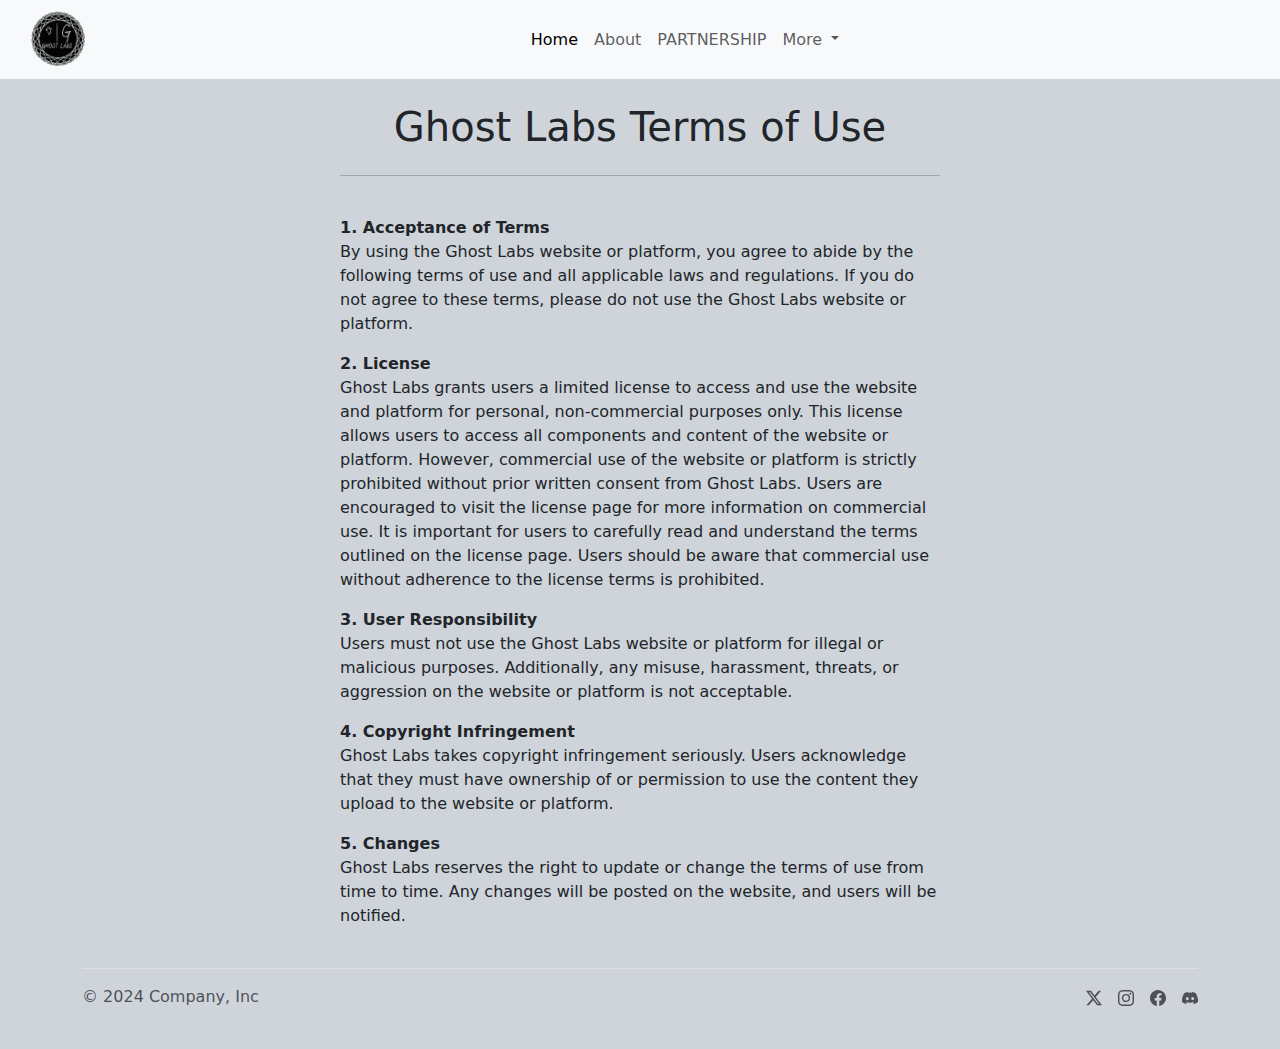
<file: terms&conditions.html>
<!doctype html>
<html lang="en">

<head>
  <meta charset="utf-8">
  <meta name="viewport" content="width=device-width, initial-scale=1">
  <title>WELCOME TO GHOST LABS</title>
  <link rel="stylesheet" href="css/style.css">
  <link href="https://cdn.jsdelivr.net/npm/bootstrap@5.3.3/dist/css/bootstrap.min.css" rel="stylesheet"
    integrity="sha384-QWTKZyjpPEjISv5WaRU9OFeRpok6YctnYmDr5pNlyT2bRjXh0JMhjY6hW+ALEwIH" crossorigin="anonymous">
</head>

<body>
  <nav class="navbar sticky-sm-top navbar-expand-lg bg-body-tertiary">
    <div class="container-fluid" style="max-height:63px;">
      <img id="myImage" class="img-fluid" src="assent/ghost labs logo.svg" alt="logo">
      <button class="navbar-toggler" type="button" data-bs-toggle="collapse" data-bs-target="#navbarNavDropdown" aria-controls="navbarNavDropdown" aria-expanded="false" aria-label="Toggle navigation">
        <span class="navbar-toggler-icon"></span>
      </button>
      <div class="collapse navbar-collapse justify-content-evenly" id="navbarNavDropdown">
        <ul class="navbar-nav d-flex justify-content-end">
          <li class="nav-item">
            <a class="nav-link active" aria-current="page" href="http://127.0.0.1:5500/home.html">Home</a>
          </li>
          <li class="nav-item">
            <a class="nav-link" href="http://127.0.0.1:5500/about.html">About</a>
          </li>
          <li class="nav-item">
            <a class="nav-link" href="http://127.0.0.1:5500/partnersh%C4%B1p.html">PARTNERSHIP</a>
          </li>
          <li class="nav-item dropdown">
            <a class="nav-link dropdown-toggle" href="#" role="button" data-bs-toggle="dropdown" aria-expanded="false">
              More
            </a>
            <ul class="dropdown-menu">
              <li><a class="dropdown-item" href="http://127.0.0.1:5500/licence.html">Licence</a></li>
              <li><a class="dropdown-item" href="http://127.0.0.1:5500/Culture-and-Principles.html">Culture
                and Principles</a></li>
              <li><a class="dropdown-item" href="http://127.0.0.1:5500/terms&conditions.html">TERMS &
                CONDITIONS</a></li>
            </ul>
          </li>
        </ul>
      </div>
    </div>
  </nav>

  <main class="container-fluid d-flex justify-content-center">
    <div class="row">
      <div class="col-sm-12">
        <br>
        <header class="justify-content-center d-flex">
          <h1>Ghost Labs Terms of Use</h1>
        </header>
        <hr>
        <br>
        <div class="align-self-center" id="yourElement">
          <p>
          <strong>1. Acceptance of Terms</strong>
          <br>
          By using the Ghost Labs website or platform, you agree to abide by the following terms of use and all applicable laws and regulations. If you do not agree to these terms, please do not use the Ghost Labs website or platform.</p>
          <p>
          <strong>  2. License</strong>
          <br>
          Ghost Labs grants users a limited license to access and use the website and platform for personal, non-commercial purposes only. This license allows users to access all components and content of the website or platform. However, commercial use of the website or platform is strictly prohibited without prior written consent from Ghost Labs.
          
          Users are encouraged to visit the license page for more information on commercial use. It is important for users to carefully read and understand the terms outlined on the license page. Users should be aware that commercial use without adherence to the license terms is prohibited.
        </p><p>
          <strong>3. User Responsibility</strong>
          <br>
          
          Users must not use the Ghost Labs website or platform for illegal or malicious purposes. Additionally, any misuse, harassment, threats, or aggression on the website or platform is not acceptable.</p>
          <p>
          <strong>4. Copyright Infringement</strong>
          <br>
    
          Ghost Labs takes copyright infringement seriously. Users acknowledge that they must have ownership of or permission to use the content they upload to the website or platform.</p>
          
          <strong>5. Changes</strong>
          <br>
          
          Ghost Labs reserves the right to update or change the terms of use from time to time. Any changes will be posted on the website, and users will be notified.</p>
          <p>
        </div>
        <br>
      

      </div>
    </div>

  </main>

  <script src="js/footer.js"></script>
  <script src="js/imgno.js"></script>
  <script src="js/style.js"></script>
  <script src="https://cdn.jsdelivr.net/npm/bootstrap@5.3.3/dist/js/bootstrap.bundle.min.js"
    integrity="sha384-YvpcrYf0tY3lHB60NNkmXc5s9fDVZLESaAA55NDzOxhy9GkcIdslK1eN7N6jIeHz"
    crossorigin="anonymous"></script>

    <div class="container " id="footer">
      <footer class="footer mt-auto  d-flex flex-wrap justify-content-between align-items-center py-3 my-4 border-top">
        <div class="col-md-4 d-flex align-items-center">
          <span class="mb-3 mb-md-0 text-body-secondary">© 2024 Company, Inc</span>
        </div>
  
        <ul class="nav col-md-4  justify-content-end list-unstyled d-flex">
          <li class="ms-3"><a class="text-body-secondary" href="https://twitter.com/labs_ghost"><svg xmlns="http://www.w3.org/2000/svg" width="16"
                height="16" fill="currentColor" class="bi bi-twitter-x" viewBox="0 0 16 16">
                <path
                  d="M12.6.75h2.454l-5.36 6.142L16 15.25h-4.937l-3.867-5.07-4.425 5.07H.316l5.733-6.57L0 .75h5.063l3.495 4.633L12.601.75Zm-.86 13.028h1.36L4.323 2.145H2.865z" />
              </svg></a></li>
          <li class="ms-3"><a class="text-body-secondary" href="https://www.instagram.com/labs_ghost/"><svg xmlns="http://www.w3.org/2000/svg" width="16"
                height="16" fill="currentColor" class="bi bi-instagram" viewBox="0 0 16 16">
                <path
                  d="M8 0C5.829 0 5.556.01 4.703.048 3.85.088 3.269.222 2.76.42a3.9 3.9 0 0 0-1.417.923A3.9 3.9 0 0 0 .42 2.76C.222 3.268.087 3.85.048 4.7.01 5.555 0 5.827 0 8.001c0 2.172.01 2.444.048 3.297.04.852.174 1.433.372 1.942.205.526.478.972.923 1.417.444.445.89.719 1.416.923.51.198 1.09.333 1.942.372C5.555 15.99 5.827 16 8 16s2.444-.01 3.298-.048c.851-.04 1.434-.174 1.943-.372a3.9 3.9 0 0 0 1.416-.923c.445-.445.718-.891.923-1.417.197-.509.332-1.09.372-1.942C15.99 10.445 16 10.173 16 8s-.01-2.445-.048-3.299c-.04-.851-.175-1.433-.372-1.941a3.9 3.9 0 0 0-.923-1.417A3.9 3.9 0 0 0 13.24.42c-.51-.198-1.092-.333-1.943-.372C10.443.01 10.172 0 7.998 0zm-.717 1.442h.718c2.136 0 2.389.007 3.232.046.78.035 1.204.166 1.486.275.373.145.64.319.92.599s.453.546.598.92c.11.281.24.705.275 1.485.039.843.047 1.096.047 3.231s-.008 2.389-.047 3.232c-.035.78-.166 1.203-.275 1.485a2.5 2.5 0 0 1-.599.919c-.28.28-.546.453-.92.598-.28.11-.704.24-1.485.276-.843.038-1.096.047-3.232.047s-2.39-.009-3.233-.047c-.78-.036-1.203-.166-1.485-.276a2.5 2.5 0 0 1-.92-.598 2.5 2.5 0 0 1-.6-.92c-.109-.281-.24-.705-.275-1.485-.038-.843-.046-1.096-.046-3.233s.008-2.388.046-3.231c.036-.78.166-1.204.276-1.486.145-.373.319-.64.599-.92s.546-.453.92-.598c.282-.11.705-.24 1.485-.276.738-.034 1.024-.044 2.515-.045zm4.988 1.328a.96.96 0 1 0 0 1.92.96.96 0 0 0 0-1.92m-4.27 1.122a4.109 4.109 0 1 0 0 8.217 4.109 4.109 0 0 0 0-8.217m0 1.441a2.667 2.667 0 1 1 0 5.334 2.667 2.667 0 0 1 0-5.334" />
              </svg></a></li>
          <li class="ms-3"><a class="text-body-secondary" href="https://www.facebook.com/profile.php?id=61555686035013"><svg xmlns="http://www.w3.org/2000/svg" width="16"
                height="16" fill="currentColor" class="bi bi-facebook" viewBox="0 0 16 16">
                <path
                  d="M16 8.049c0-4.446-3.582-8.05-8-8.05C3.58 0-.002 3.603-.002 8.05c0 4.017 2.926 7.347 6.75 7.951v-5.625h-2.03V8.05H6.75V6.275c0-2.017 1.195-3.131 3.022-3.131.876 0 1.791.157 1.791.157v1.98h-1.009c-.993 0-1.303.621-1.303 1.258v1.51h2.218l-.354 2.326H9.25V16c3.824-.604 6.75-3.934 6.75-7.951" />
              </svg></a></li>
          <li class="ms-3"><a class="text-body-secondary" href="#"><svg xmlns="http://www.w3.org/2000/svg" width="16"
                height="16" fill="currentColor" class="bi bi-discord" viewBox="0 0 16 16">
                <path
                  d="M13.545 2.907a13.2 13.2 0 0 0-3.257-1.011.05.05 0 0 0-.052.025c-.141.25-.297.577-.406.833a12.2 12.2 0 0 0-3.658 0 8 8 0 0 0-.412-.833.05.05 0 0 0-.052-.025c-1.125.194-2.22.534-3.257 1.011a.04.04 0 0 0-.021.018C.356 6.024-.213 9.047.066 12.032q.003.022.021.037a13.3 13.3 0 0 0 3.995 2.02.05.05 0 0 0 .056-.019q.463-.63.818-1.329a.05.05 0 0 0-.01-.059l-.018-.011a9 9 0 0 1-1.248-.595.05.05 0 0 1-.02-.066l.015-.019q.127-.095.248-.195a.05.05 0 0 1 .051-.007c2.619 1.196 5.454 1.196 8.041 0a.05.05 0 0 1 .053.007q.121.1.248.195a.05.05 0 0 1-.004.085 8 8 0 0 1-1.249.594.05.05 0 0 0-.03.03.05.05 0 0 0 .003.041c.24.465.515.909.817 1.329a.05.05 0 0 0 .056.019 13.2 13.2 0 0 0 4.001-2.02.05.05 0 0 0 .021-.037c.334-3.451-.559-6.449-2.366-9.106a.03.03 0 0 0-.02-.019m-8.198 7.307c-.789 0-1.438-.724-1.438-1.612s.637-1.613 1.438-1.613c.807 0 1.45.73 1.438 1.613 0 .888-.637 1.612-1.438 1.612m5.316 0c-.788 0-1.438-.724-1.438-1.612s.637-1.613 1.438-1.613c.807 0 1.451.73 1.438 1.613 0 .888-.631 1.612-1.438 1.612" />
              </svg></a></li>
        </ul>
      </footer>
    </div>
</body>

</html>
</file>
<file: css/anmate.css>
* {
    margin: 0;
    
    padding: 0;
    
    box-sizing: border-box;
    
    font-family: Arial, Helvetica, sans-serif;
    
  }
  a{
    text-decoration: none;
  }
  a:hover{
    text-decoration:none ;
    text-decoration-style: none;
  }
  
  body {
  
    display: flex;
    justify-content: center;
  
    align-items: center;
  
    min-height: 100vh;
  
    background: #07252d;
  
  }
  
  h2 {
  
    position: relative;
  
    font-size: 6em;
  
    letter-spacing: 15px;
  
    color: #0e3742;
  
    text-transform: uppercase;
  
    width: 100%;
  
    text-align: center;
  
    -webkit-box-reflect: below 1px linear-gradient(transparent, #0008);
  
    line-height: 0.70em;
  
    outline: none;
  
    animation: animate 5s linear infinite;
  }
  
  @keyframes animate {
    0%,18%,20%,50.1%,60%,65.1%,80%,90.1%,92% {
      color: #0e3742;
      box-shadow: none;
    }
    18.1%,20.1%,30%,50%,60.1%,65%,80.1%,90%,92.1%,100%{
      color: #FFF;
      text-shadow:
        0 0 20px #03bcf4,
        0 0 40px #03bcf4,
        0 0 80px #03bcf4,
        0 0 160px #03bcf4;
    }
  }
</file>
<file: css/style.css>
@media only screen and (min-width: 625px) {
  /* Add the width property for the desired element */
  #yourElement {
    width: 600px; /* Replace this with the desired width */
  }
}
body {
  background-color: var(--bs-gray-400) !important;
}
</file>
